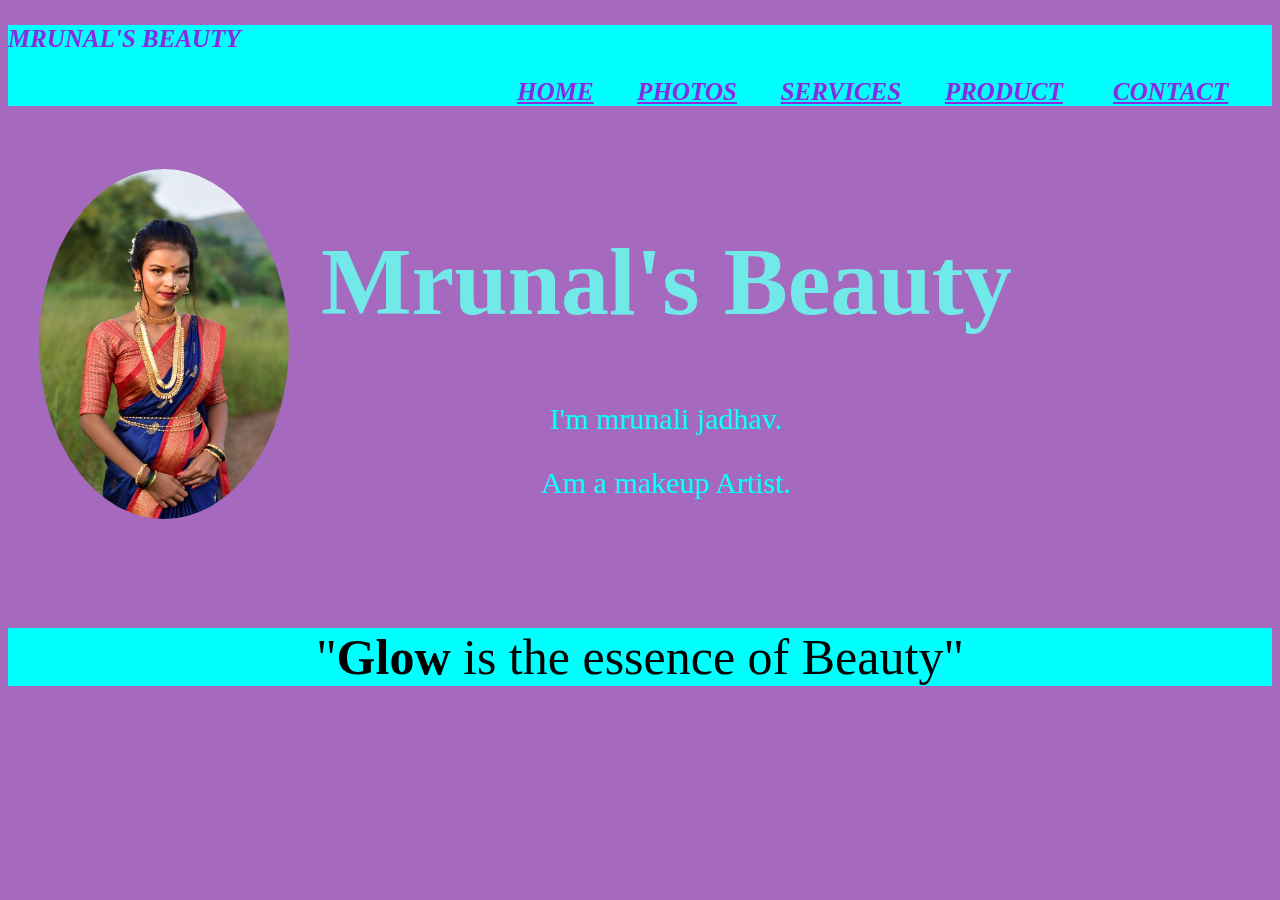
<file: index.html>
<!DOCTYPE html>
<html>
  <head>
    <meta charset="utf-8">
    <title >MRUNAL'S BEAUTY</title>
  <link rel="stylesheet" href="home.css">

  <link rel="shortcut icon" type="image/jpg" href="https://img.icons8.com/office/2x/lip-gloss.png"/>
   
  </head>
  <body link="#000" alink="#fff" vlink="#000">
    <div color="bisque" height="100px" width="1400">
    <font face="Lato" font="cursive" color="#fff" cellspadding="10%">
    <h3 ALIGN="left">MRUNAL'S BEAUTY</h3></font>
    <h3 align="right">
      <font face="cinzel">
        <a href="index.html">HOME</a>&nbsp;&nbsp;&nbsp;&nbsp;&nbsp;&nbsp;
        <a href="photos.html">PHOTOS</a>&nbsp;&nbsp;&nbsp;&nbsp;&nbsp;&nbsp;
         <a href="services.html">SERVICES</a>&nbsp;&nbsp;&nbsp;&nbsp;&nbsp;&nbsp;
          <a href="product.html">PRODUCT</a>&nbsp;&nbsp;&nbsp;&nbsp;&nbsp;&nbsp;&nbsp;
          <a href="mycontact.html">CONTACT</a>&nbsp;&nbsp;&nbsp;&nbsp;&nbsp;&nbsp;&nbsp;

      </font>
    </div>

    </h3>
    <table cellspacing="30px">
      <tr>
        <td><img class="circular--square" src="mpic.jpg" /></td>
        <td>
          <font size="15px"> <h1>Mrunal's Beauty</h1></font>
          
        <font text-align="center" size="5px"> <P>I'm mrunali jadhav.</P>
          <p>Am a makeup Artist. </p> 
         
         
        </td>
       
        </font>
      </tr>

  </table>
  <div class="line">
    <h1 align="center" color="#000"></h1>"<strong>Glow</strong> is the essence of Beauty"</h1>
  </div>
  

  
  
  </body>
</html>
</file>
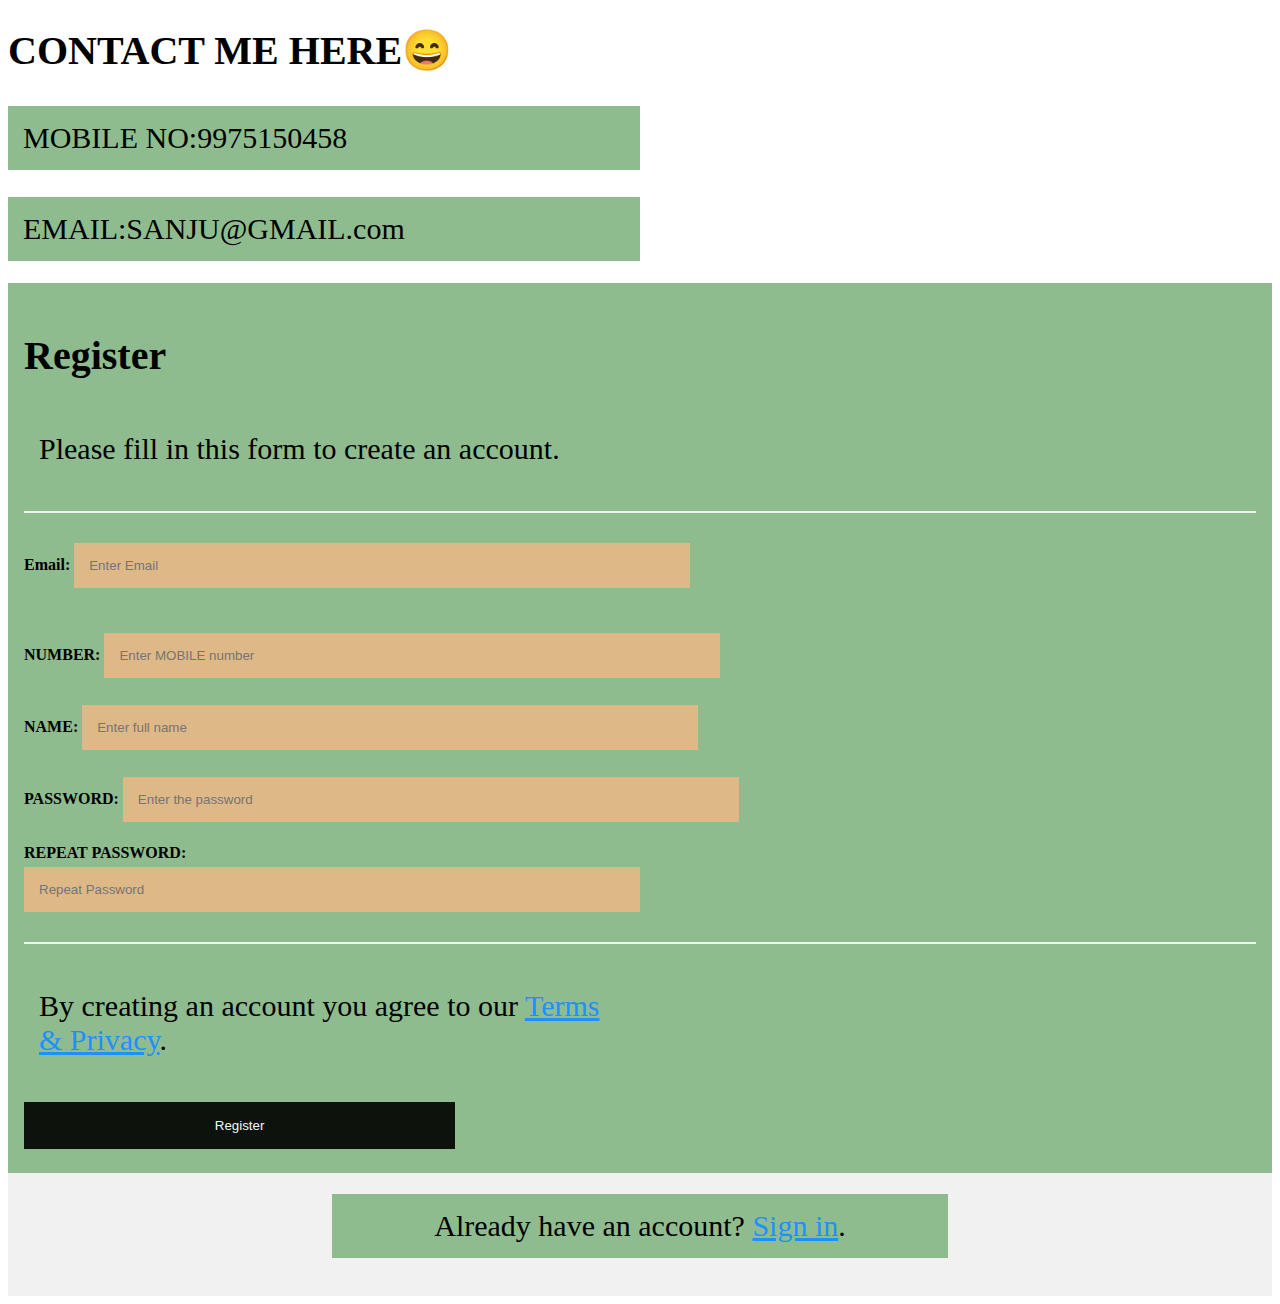
<file: mycontact.html>
<!DOCTYPE html>
<html>
    <head>
        <meta charset="utf-8">
        <title>CONTACT ME</title>
        <link rel="stylesheet" href="contact.css">
    </head>
    <body>
       <font color="black" class="center" ><h1>CONTACT ME HERE😄</h1></font>
        <P> MOBILE NO:9975150458</P>
        <P>EMAIL:SANJU@GMAIL.com</P>
        <form action="/action_page.php">
            <div class="container">
              <h2>Register</h2>
              <p>Please fill in this form to create an account.</p>
              <hr>
              <label for="email"><b>Email:</b></label>
    <input type="text" placeholder="Enter Email" name="email" id="email" required>
    <br><br>

    <label for="NUMBER"><b>NUMBER:</b></label>
    <input type="text" placeholder="Enter MOBILE number" name="mobile number" id="number" required><br>

    <label for="name"><b>NAME:</b></label>
    <input type="text" placeholder="Enter full name" name="full name" id="name" required>
    <br>

    <label for="psw"><b>PASSWORD:</b></label>
    <input type="text" placeholder="Enter the password" name="psw" id="psw" required><br>

     
    <label for="psw-repeat"><b>REPEAT PASSWORD:</b></label><br>
    <input type="password" placeholder="Repeat Password" name="psw-repeat" id="psw-repeat" required>
    <hr>
    <p>By creating an account you agree to our <a href="#">Terms & Privacy</a>.</p><br>

    <button type="submit" class="registerbtn">Register</button>
  </div>
  
  <div class="container signin">
    <p>Already have an account? <a href="#">Sign in</a>.</p>
  </div>
  

    

    </body>
</html>
</file>
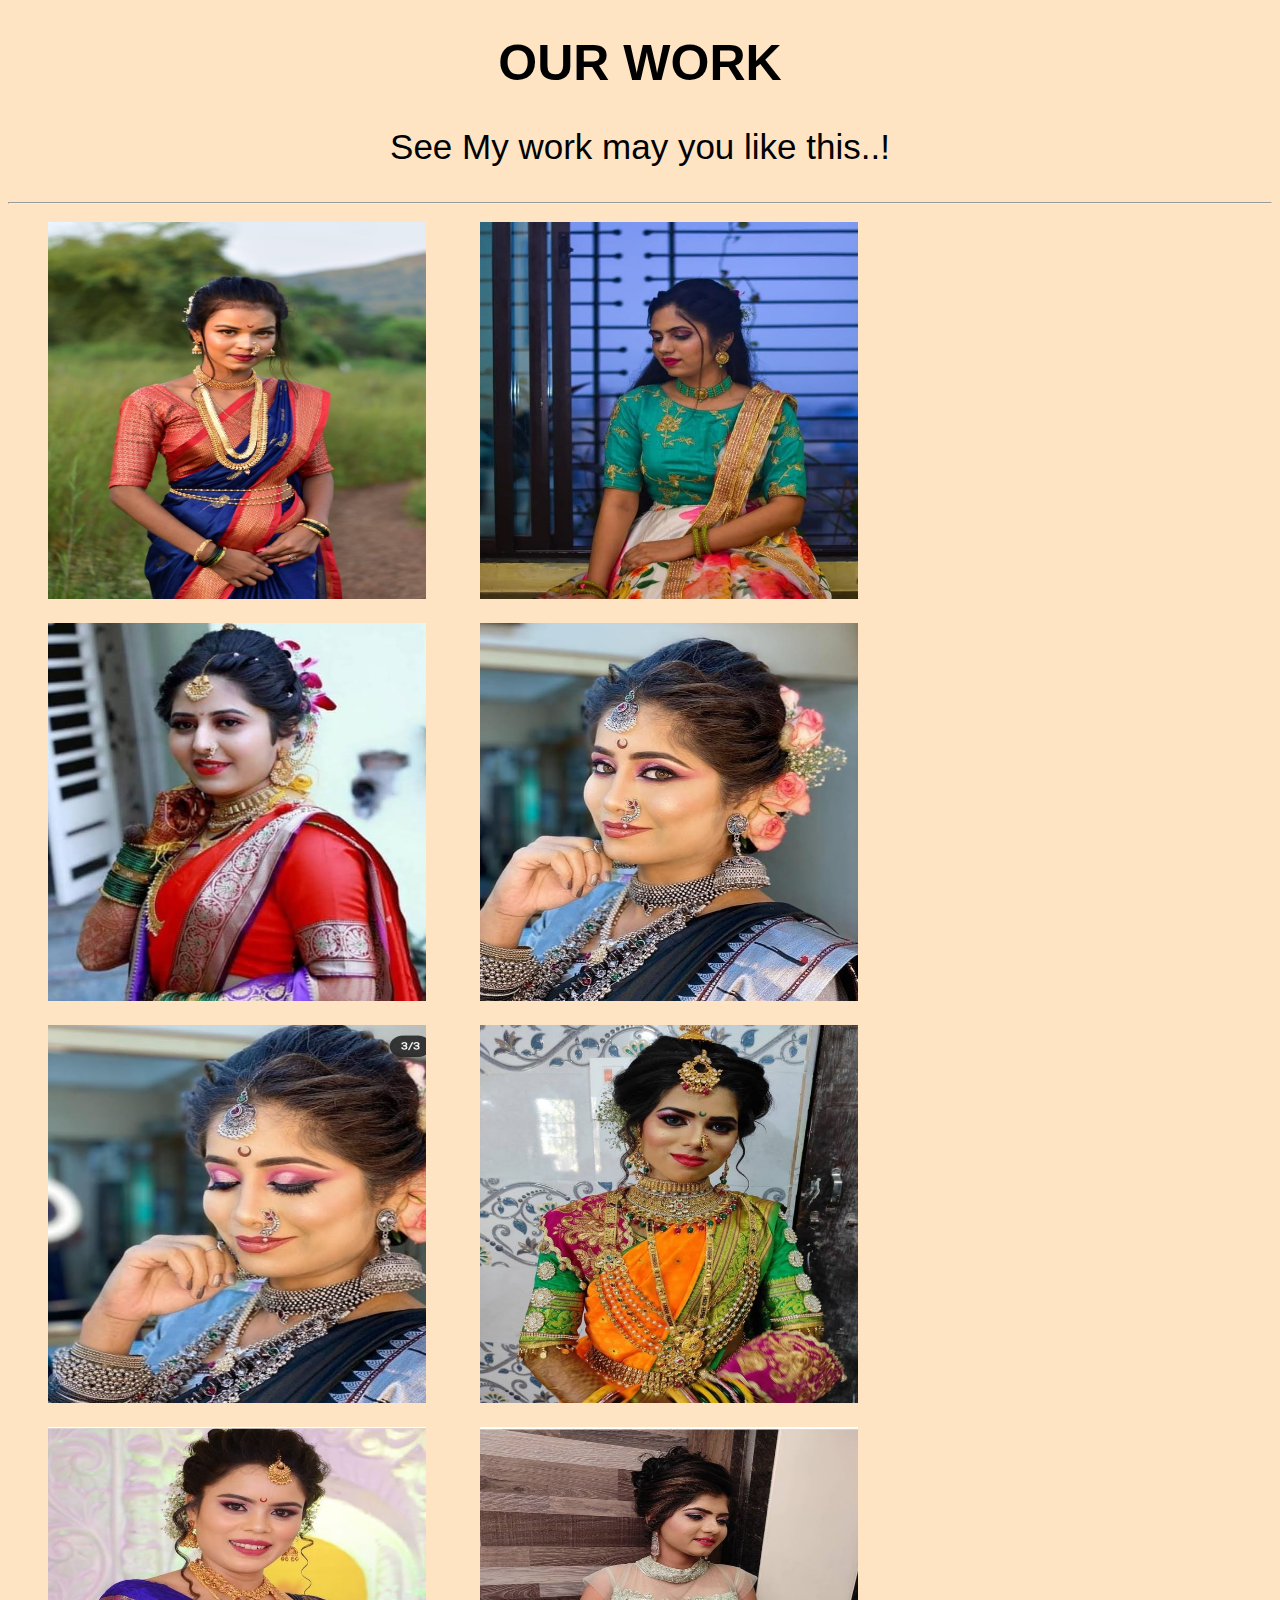
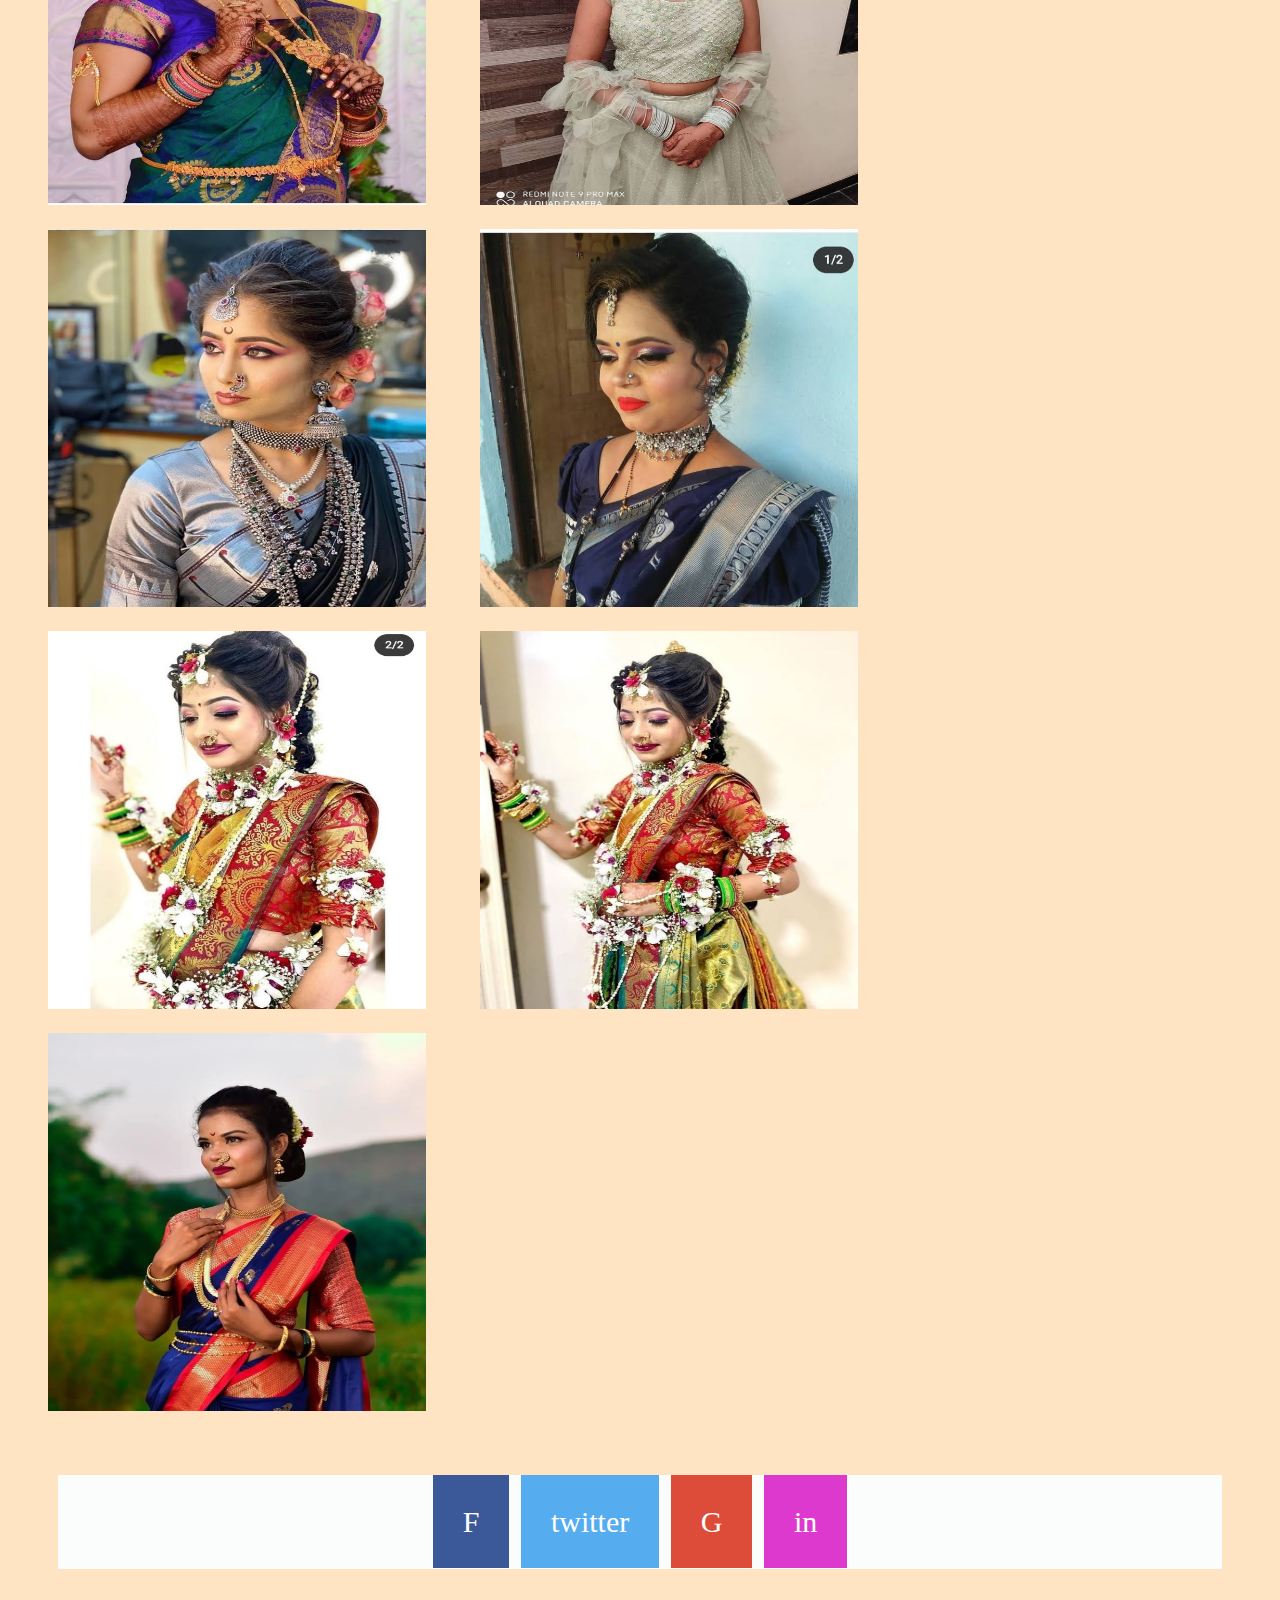
<file: photos.html>
<!DOCTYPE html>
<html>
    <head>
        <meta charset="utf-8">
        <link rel="stylesheet" href="photos.css">

        <title>
          photos
        </title>
    </head>
    <body>
        <h1  align="center" size="30px" >OUR WORK</h1>
        <p align="center" >See My work may you like this..!</p>
        <hr>
        <img src="1.jpg"/>
        <img src="2.jpg"/>
        <img src="3.jpg"/>
        <img src="4.jpg"/>
        <img src="5.jpg"/>
        <img src="6.jpg"/>
        <img src="7.jpg"/>
        <img src="8.jpg"/>
        <img src="9.jpg"/>
        <img src="10.jpg"/>
        <img src="11.jpg"/>
        <img src="12.jpg"/>
        <img src="13.jpg"/>



        <div id="social" align="center">
            <a href="#" class="fa fa-facebook">F</a>
            <a href="#" class="fa fa-twitter">twitter</a>
            <a href="#" class="fa fa-google">G</a>
            <a href="#" class="fa fa-instagram">in</a>
           
          </div>

     

        

        
        
        
    </body>
</html>
</file>
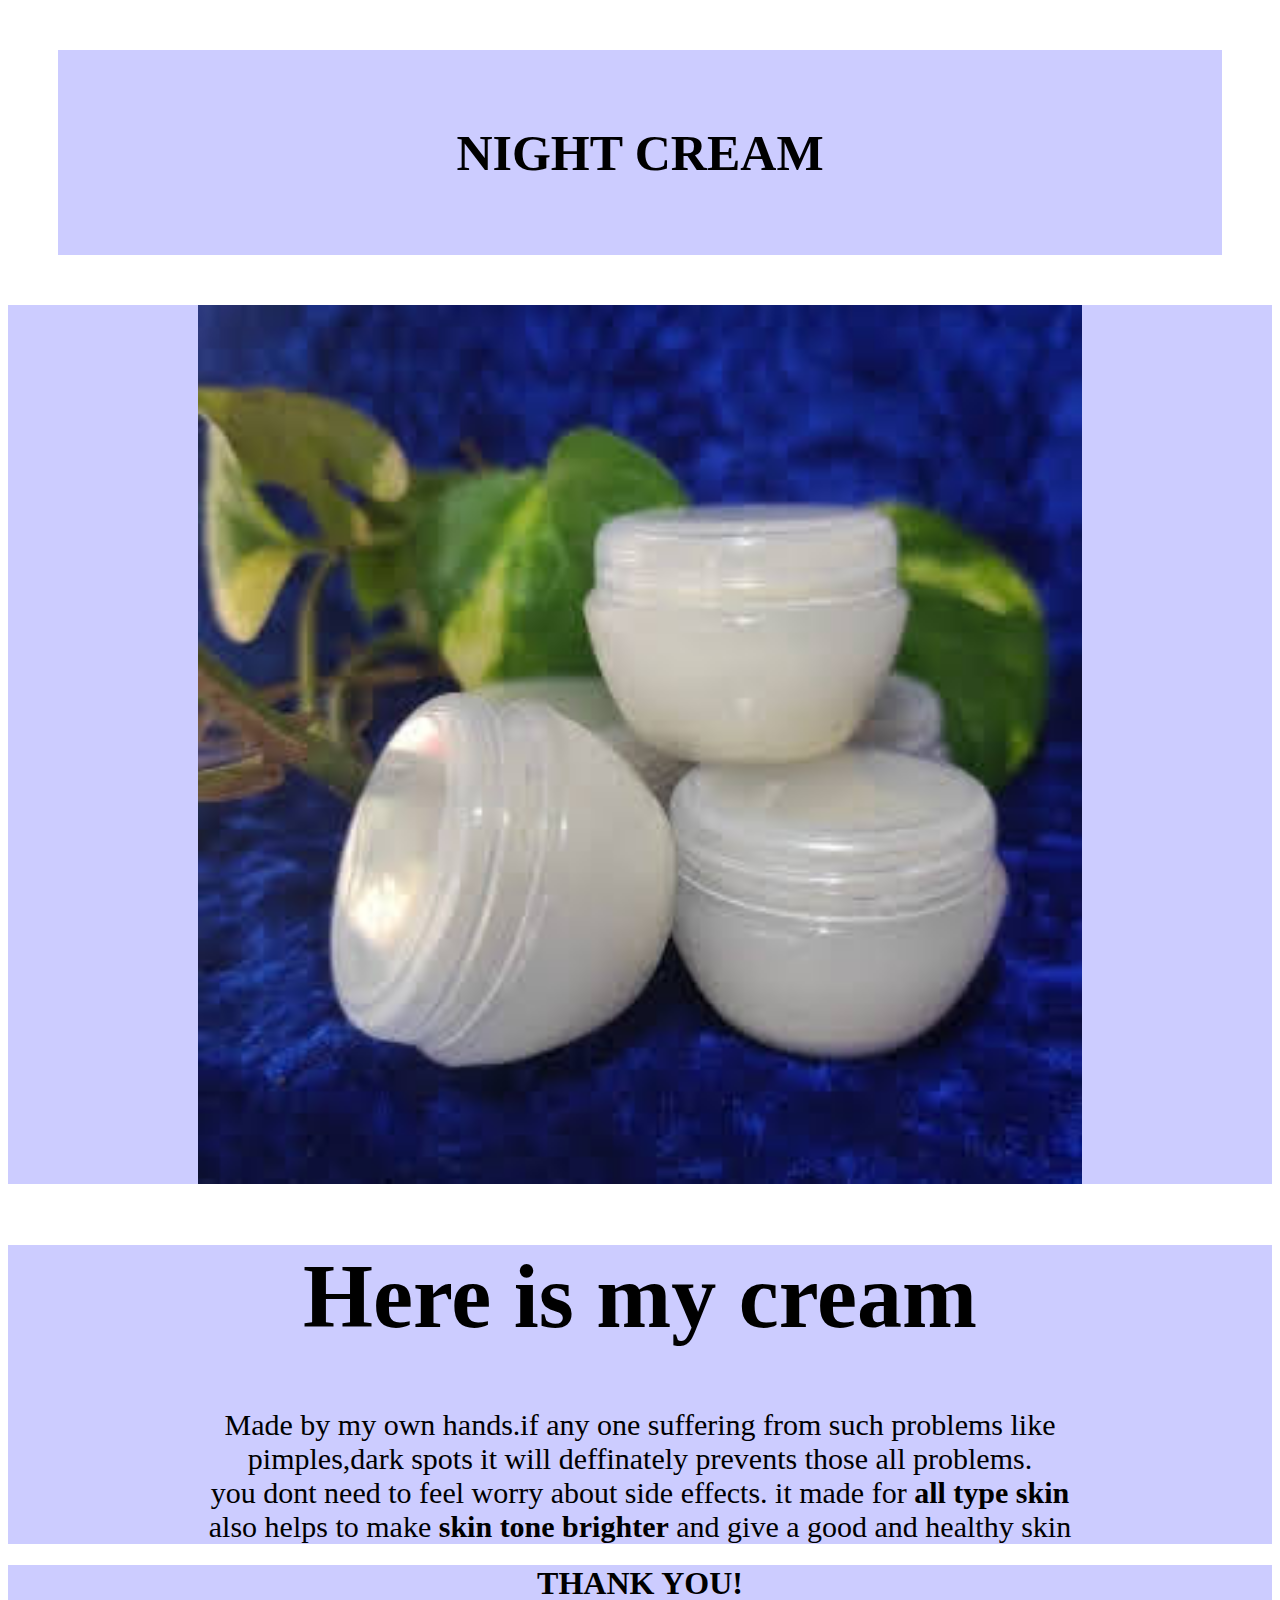
<file: product.html>
<!DOCTYPE html>
<html>
    <head>
        <meta charset="utf-8">
        <title>FACE CREAM</title>
        <link rel="stylesheet" href="product.css">
    </head>
    <body>
        <div CLASS="nightcream">
            <h1 align="center">NIGHT CREAM</h1>
        </div>
        <div class="image">
            <img src="cream.jpg" class="center">
        </div>
        <div class="b"> 
            <h1>Here is my <strong>cream</strong></h1>
            <p>Made by my own hands.if any one suffering from such problems like <br> pimples,dark spots it
                 will deffinately prevents those all problems. <br>  
          you dont need to feel worry about side effects. it made for <strong>all type skin</strong><br>
            also helps to make <strong>skin tone brighter</strong> and give a good and healthy skin <br>

        </p>

        </div>
        <div class="c">
            <h1 align="center">THANK YOU!</h1>

        </div>
    </body>
</html>
</file>
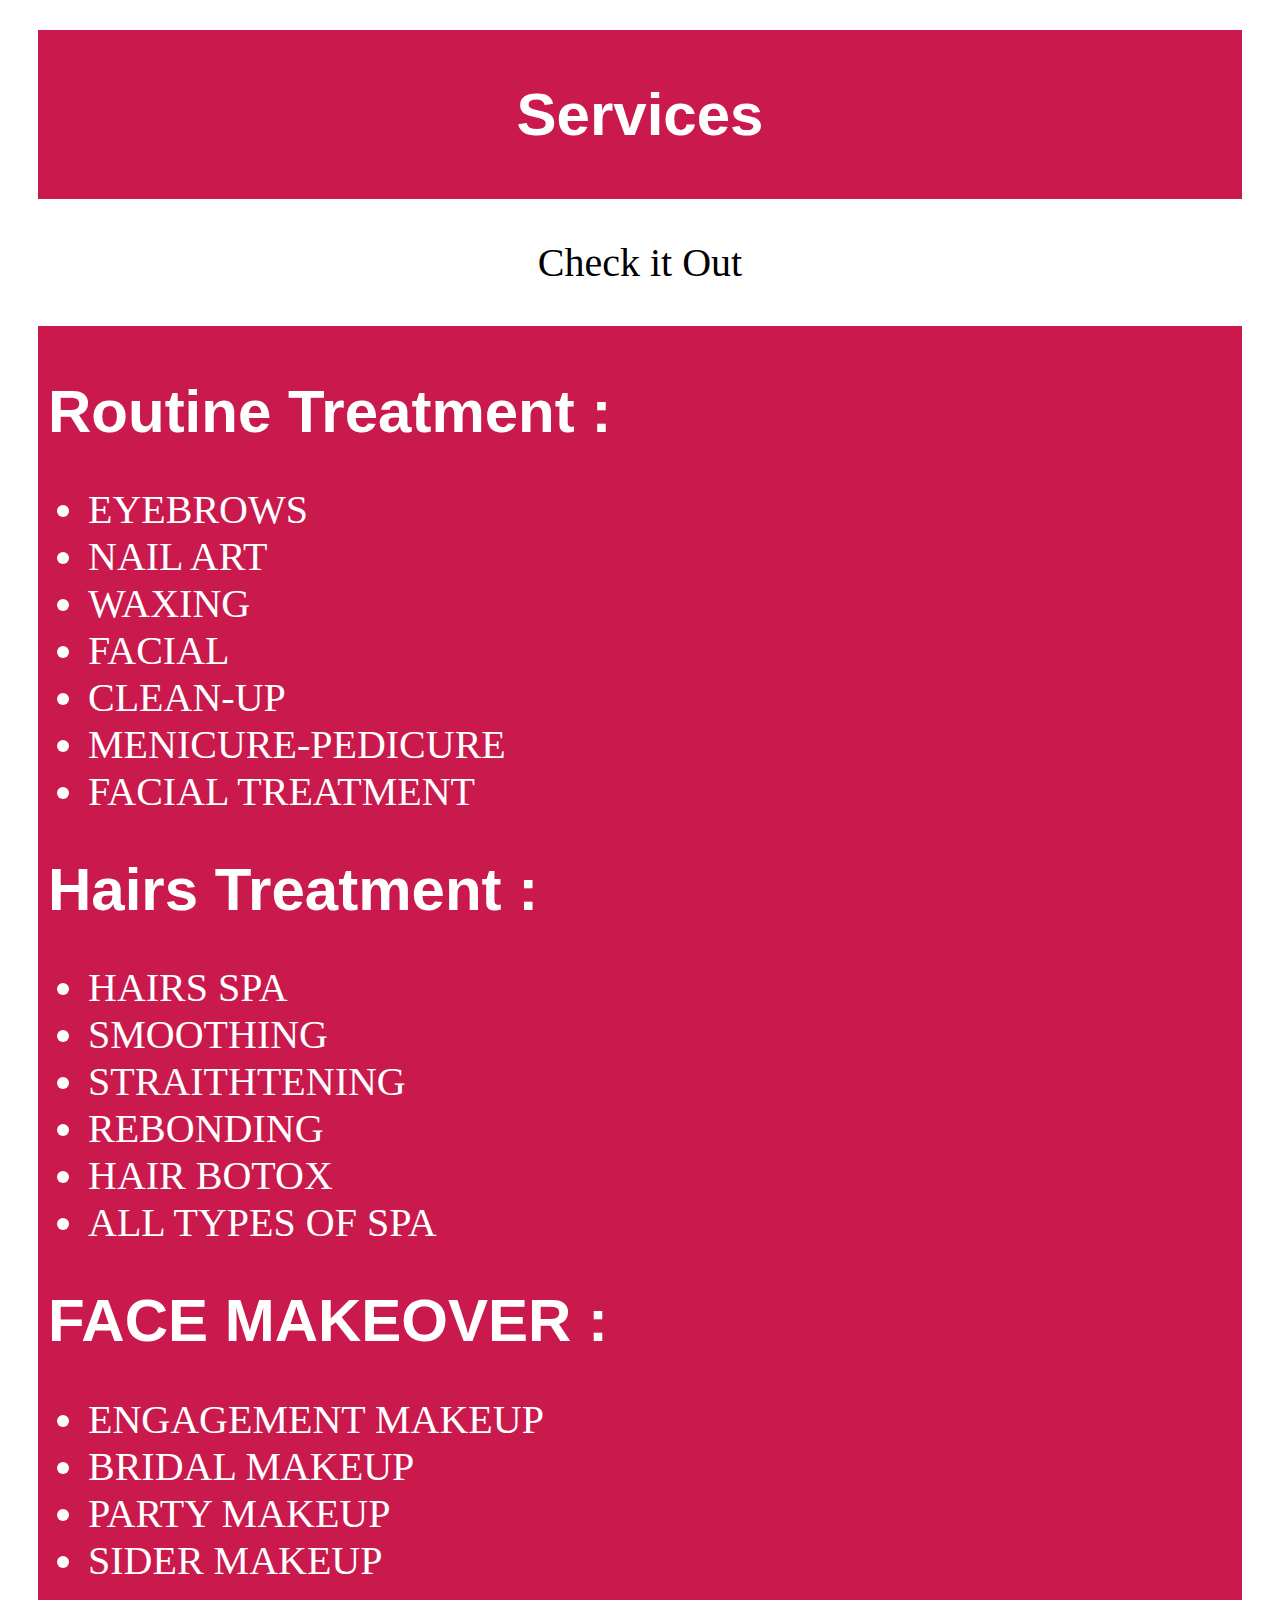
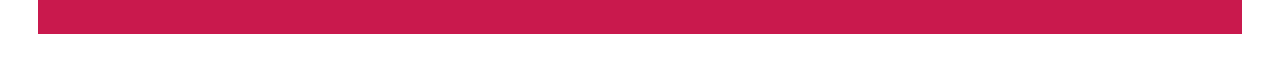
<file: services.html>
<!DOCTYPE html>
<html>
    <head>
        <meta charset="utf-8">
        <title>SERVICES</title>
        <link rel="stylesheet" href="service.css">
    </head>
    <body>
        <div class="a">
        <h1 align="center">Services</h1>
        </div>
        <p>Check it Out</p>
        <div class="list">
            <h1 align="left">Routine Treatment :</h1>
            <ul align="left">
                <li>EYEBROWS</li>
                <li>NAIL ART</li>
                <li>WAXING</li>
                <li>FACIAL</li>
                <li>CLEAN-UP</li>
                <li>MENICURE-PEDICURE</li>  
                <li>FACIAL TREATMENT</li>
                

            </ul>
            <h1 align="left">Hairs Treatment :</h1>
            <ul align="left">
            
                    <li>HAIRS SPA</li>
                    <LI>SMOOTHING</LI>
                    <LI>STRAITHTENING</LI>
                    <LI>REBONDING</LI>
                    <LI>HAIR BOTOX</LI>
                    <LI>ALL TYPES OF SPA</LI>
                

                </ul>    
                <H1 align="left">FACE MAKEOVER :</H1>
                <ul align="left">
                <LI>ENGAGEMENT MAKEUP</LI>
                <LI>BRIDAL MAKEUP</LI>
                <LI>PARTY MAKEUP</LI>
                <LI>SIDER MAKEUP</LI>




        </div>
        
                
            </div>
        </div>
    </body>
</html>
</file>
<file: home.css>
.circular--square { 
  border-radius: 50%;
  width: 250px;
  height: 350px;
 }

body{
  background-color: #A569BD
}
body h1 {
  text-align: center;
  font-family: cursive;
  color: rgb(113, 233, 233);
  size: 40px;
}
body h2{
  font-family: cursive;
  color: rgb(113, 233, 233)

}
body p{
  text-align: center;
  color: aqua;
  font-size: 30px;
  font-family: cursive;
  
}
hr{
  border-style: none;
  border-color: grey;
}
.top-icon{
  display: block;
  background-color:aqua;
  height: 100px;
  width: 1350px;
  image-orientation: inherit;
}
img{
  
  height: 200px;
  width: 150px;
  align-content: center;

}
a {
  float: center;
  color:blueviolet;
  align-items: flex-start;
}
h3{
  font-family:cursive;
  font-style: oblique;
   font-size: 25px;
   color: blueviolet;

}
div,line{
  background-color: aqua;

}

.line{
  font-family: cursive;
  font-size: 50px;
  color: black;
  text-align: center;
  
}
</file>
<file: contact.css>
body{
     background: white;
 }


 h1{
    align-items: center;
    color:black;
    font-family: cursive;
    font-size: 40px
}
p {
    font-size: 30px;
    width: 50%;
    padding: 15px;
    margin: 5px 0 22px 0;
    display: inline-block;
    border: none;
    background:#8FBC8F;
  }
  h2{
    font-size: 40px;
    color:black;

  }
* {
    box-sizing: border-box;
  }
  
  /* Add padding to containers */
  .container {
    padding: 16px;
    background-color:#8FBC8F;
  }
  /* Full-width input fields */
input[type=text], input[type=password] {
    width: 50%;
    padding: 15px;
    margin: 5px 0 22px 0;
    display: inline-block;
    border: none;
    background:#DEB887;
   
  }
  input[type=text]:focus, input[type=password]:focus {
    background-color: #ddd;
    outline: none;
    
  }
  
  /* Overwrite default styles of hr */
  hr {
    border: 1px solid #f1f1f1;
    margin-bottom: 25px;
  }
  
  /* Set a style for the submit button */
  .registerbtn {
    background-color: black;
    color: white;
    padding: 16px 20px;
    margin: 8px 0;
    border: none;
    cursor: pointer;
    width: 35%;
    opacity: 0.9;
    
  }
  .signin {
    background-color: #f1f1f1;
    text-align: center;
  }
  .registerbtn:hover {
    opacity: 1;
  }
  
  /* Add a blue text color to links */
  a {
    color: dodgerblue;
  }
</file>
<file: photos.css>
body{
    background-color: bisque;
}



h1{
    font-family: 'Franklin Gothic Medium', 'Arial Narrow', Arial, sans-serif;
    font-size: 50px;
}
p{
    font-family: 'Lucida Sans', 'Lucida Sans Regular', 'Lucida Grande', 'Lucida Sans Unicode', Geneva, Verdana, sans-serif;
    font-size: 35px;
}
img{
    height: 10cm;
    width:10cm;
    padding-left: 30px;
    margin: 10px;
}
div{
    padding-top: 30px;
    margin: 1000px;
    background-color:#FBFCFC;
}
.social {
    position: fixed;
    top: 185px;
    right: 20px;
    width: 40px;
    z-index: 2;
  }
  
.social a {
    display: block;
    width: 40px;
    height: 40px;
    text-indent: 100%;
    white-space: no-wrap;
    overflow: hidden;
  }
  
a.fbook, a.twit, a.gplus {
    background: url(../images/social-icons.png) no-repeat;
  }
  div{
      padding: 30px;
      margin: 50px;
      font-size: 30px;
  }
  .fa {
    padding: 30px;
    font-size: 30px;
    width: 30px;
    text-align: center;
    text-decoration: none;
    margin: 5px 2px;
  }
  .fa:hover {
    opacity: 0.7;
}

.fa-facebook {
  background: #3B5998;
  color: white;
}

.fa-twitter {
  background: #55ACEE;
  color: white;
}

.fa-google {
  background: #dd4b39;
  color: white;
}
.fa-instagram {
    background: #dd39cf;
    color: white;
    

}
</file>
<file: product.css>
.nightcream{
    padding: 40px;
    margin: 50px;
    color:black;
    background-color:#CCCCFF ;
    font-size: 25px;
    font-family: cursive;
}
.center {
    display: block;
    margin-left: auto;
    margin-right: auto;
    width: 70%;
    height: 60%;

  }
  div,image{
      background-color: #CCCCFF;
  }
  .b{
      text-align: center;
      font-size: 45px;
      font-family: cursive;
  }
  .b p{
      font-size: 30px;
      font-family: cursive;
      margin-bottom: 20px;
  }
  .C{
     
      background-color: #CCCCFF;
      padding: 30px;
      margin:50px ;
  }
</file>
<file: service.css>
body{
    background-color: #fff;
    

}
div,a{
    padding: 10px;
    margin: 30px;
    color:#fff;
    background-color: rgb(201, 25, 77);
}
div,p{
    font-size: 40px;
    font-family: cursive;
    text-align:center;
}



h1{
    font-family: 'Segoe UI', Tahoma, Geneva, Verdana, sans-serif;
    font-size: 60px;
}
</file>
